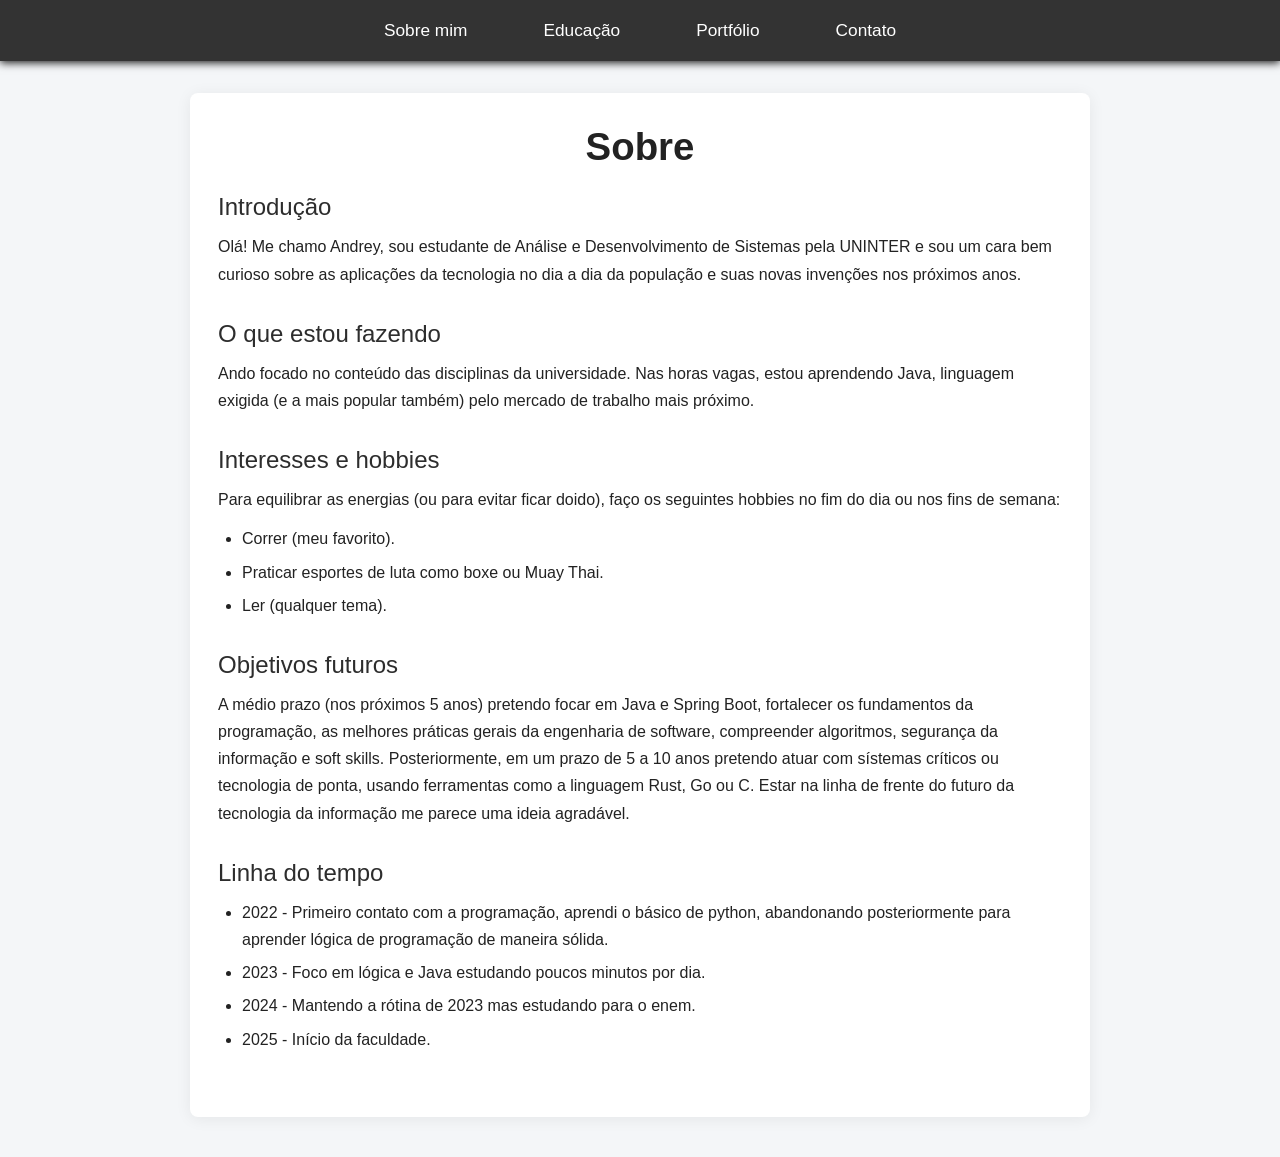
<file: index.html>
<!DOCTYPE html>
<html lang="pt-br">
<head>
    <meta charset="UTF-8">
    <meta name="viewport" content="width=device-width, initial-scale=1.0">
    <title>Sobre mim</title>
    <link rel="stylesheet" href="estilo.css">
</head>
<body>
    <!--Menu principal-->
    <nav>
        <ul>
            <li><a href="index.html">Sobre mim</a></li>
            <li><a href="formacao.html">Educação</a></li>
            <li><a href="portifolio.html">Portfólio</a></li>
            <li><a href="contato.html">Contato</a></li>
        </ul>
    </nav>
    
    <main>
        <h1>Sobre</h1>
        <!--Trecho que faz uma introdução básica-->
        <section>
            <h2>Introdução</h2>
            <p>
                Olá! Me chamo Andrey, sou estudante de Análise e Desenvolvimento de Sistemas pela UNINTER e sou um cara bem curioso sobre as aplicações da tecnologia no dia a dia da população e suas novas invenções nos próximos anos.
            </p>
        </section>


        <!--Trecho que trata da minha situação atual-->
        <section>
            <h2>O que estou fazendo</h2>
            <p>
                Ando focado no conteúdo das disciplinas da universidade. Nas horas vagas, estou aprendendo Java, linguagem exigida (e a mais popular também) pelo mercado de trabalho mais próximo.
            </p>
        </section>

        <!--Trecho que fala sobre meus hobbies-->
        <section>
            <h2>Interesses e hobbies</h2>
            <p>
                Para equilibrar as energias (ou para evitar ficar doido), faço os seguintes hobbies no fim do dia ou nos fins de semana:
            </p>
            <ul>
                <li>Correr (meu favorito).</li>
                <li>Praticar esportes de luta como boxe ou Muay Thai.</li>
                <li>Ler (qualquer tema).</li>
            </ul>
        </section>

        <!--Objetivos futuros-->
        <section>
            <h2>Objetivos futuros</h2>
            <p>
                A médio prazo (nos próximos 5 anos) pretendo focar em Java e Spring Boot, fortalecer os fundamentos da programação, as melhores práticas gerais da engenharia de software, compreender algoritmos, segurança da informação e soft skills. Posteriormente, em um prazo de 5 a 10 anos pretendo atuar com sístemas críticos ou tecnologia de ponta, usando ferramentas como a linguagem Rust, Go ou C. Estar na linha de frente do futuro da tecnologia da informação me parece uma ideia agradável.
            </p>
        </section>

        <!--Linha do tempo-->
        <section>
            <h2>Linha do tempo</h2>
            <ul>
                <li>2022 - Primeiro contato com a programação, aprendi o básico de python, abandonando posteriormente para aprender lógica de programação de maneira sólida.</li>
                <li>2023 - Foco em lógica e Java estudando poucos minutos por dia.</li>
                <li>2024 - Mantendo a rótina de 2023 mas estudando para o enem.</li>
                <li>2025 - Início da faculdade.</li>
            </ul>
        </section>
    </main>
</body>
</html>
</file>
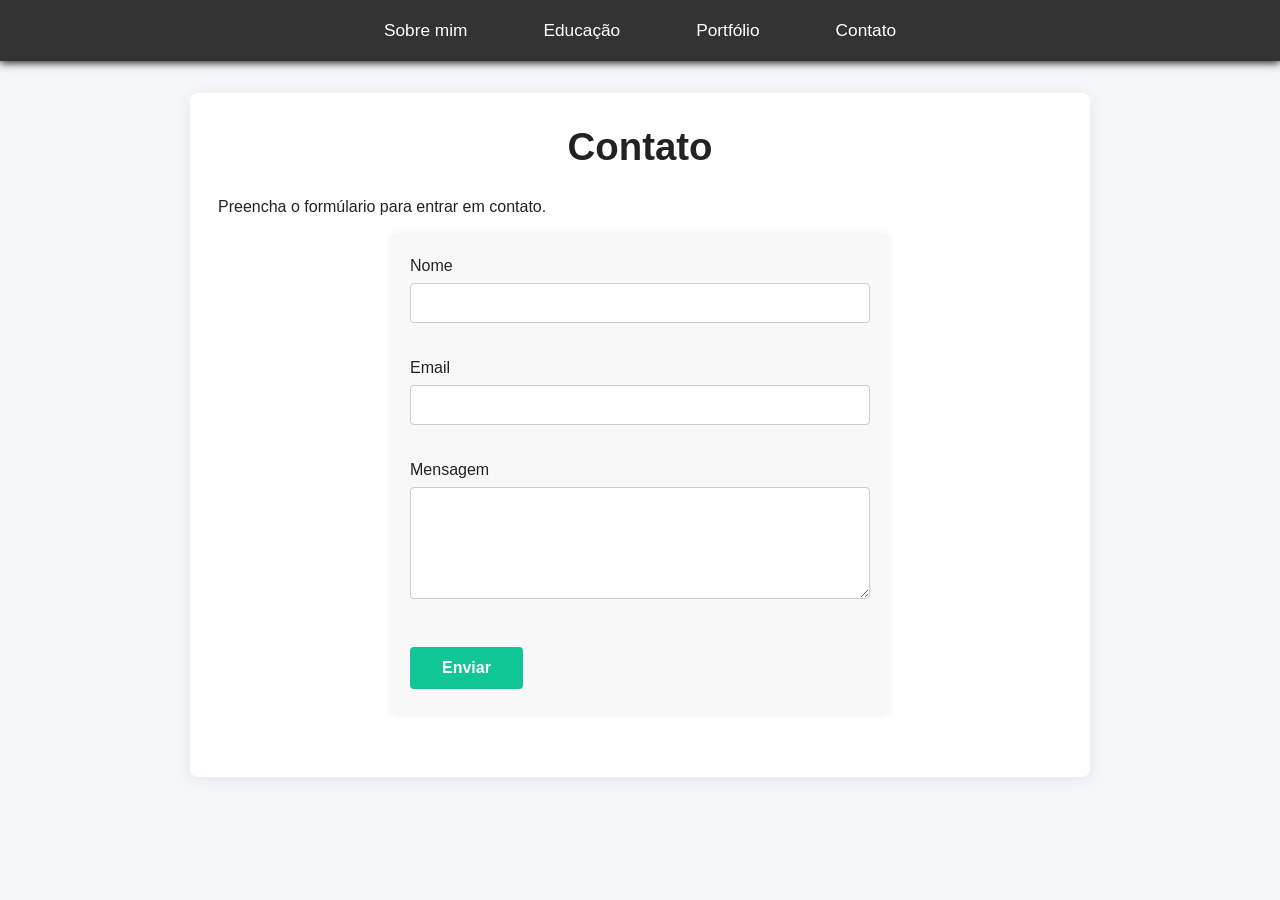
<file: contato.html>
<!DOCTYPE html>
<html lang="pt-br">
<head>
    <meta charset="UTF-8">
    <meta name="viewport" content="width=device-width, initial-scale=1.0">
    <title>Contato</title>
    <link rel="stylesheet" href="estilo.css">
</head>
<body>
    <!--Menu principal-->
    <nav>
        <ul>
            <li><a href="index.html">Sobre mim</a></li>
            <li><a href="formacao.html">Educação</a></li>
            <li><a href="portifolio.html">Portfólio</a></li>
            <li><a href="contato.html">Contato</a></li>
        </ul>
    </nav>

    <!--Estrutura do formúlario-->
    <main>
        <h1>Contato</h1>
        <p>Preencha o formúlario para entrar em contato.</p>
        <section>
            <!--Após preenchido envia uma mensagem para meu email pessoal.-->
            <form action="https://formsubmit.co/andreyofbbrasil@gmail.com" method="post">
                <label for="nome">Nome </label><br>
                <input type="text" name="nome" id="nome" required><br><br>
                <label for="email">Email </label><br>
                <input type="email" name="email" id="email" required> <br><br>
                <label for="mensagem">Mensagem </label><br>
                <textarea name="mensagem" id="mensagem" rows="5" required></textarea><br><br>
                <input id="botao" type="submit" value="Enviar">
            </form>
        </section>
    </main>
</body>
</html>
</file>
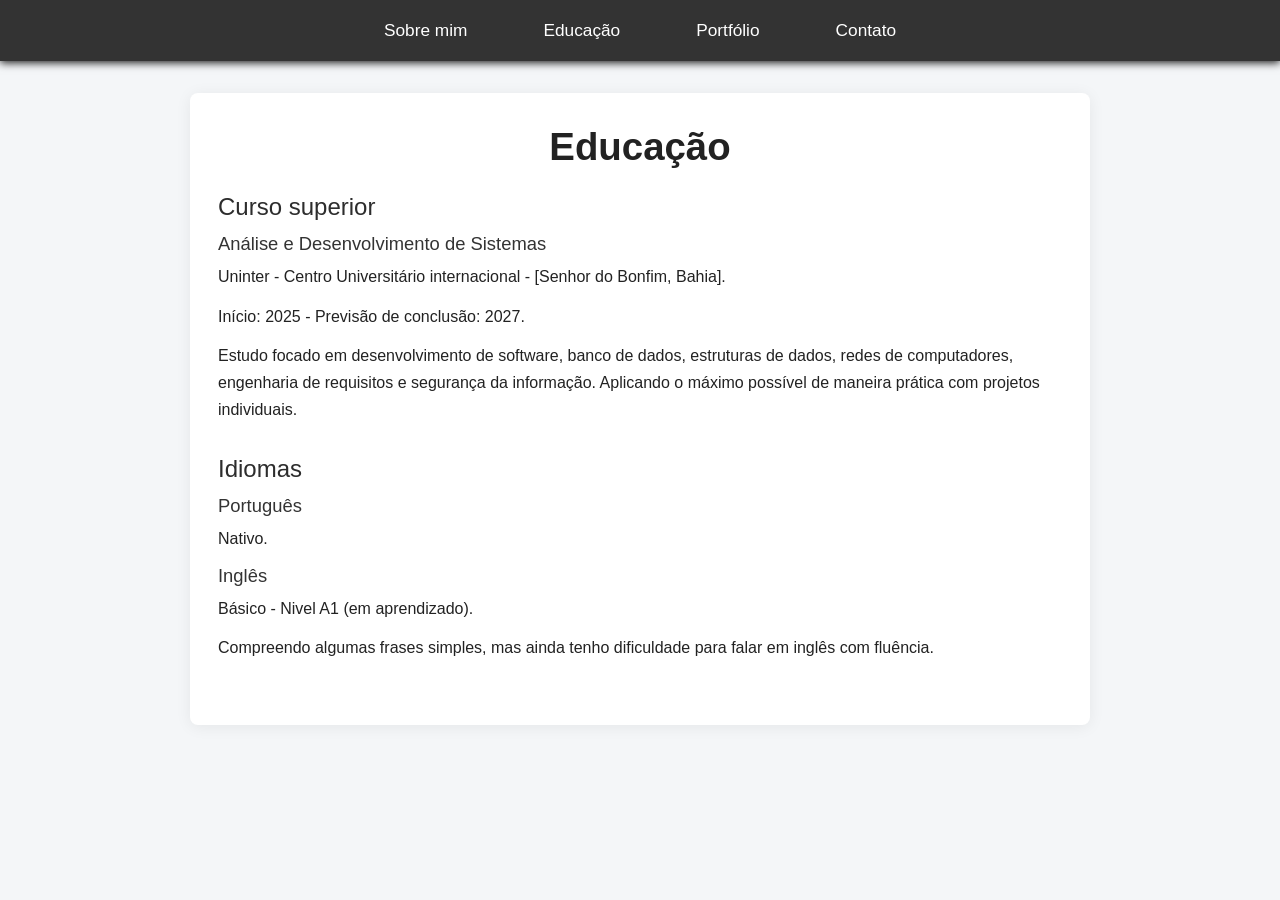
<file: formacao.html>
<!DOCTYPE html>
<html lang="pt-br">
<head>
    <meta charset="UTF-8">
    <meta name="viewport" content="width=device-width, initial-scale=1.0">
    <title>Educação</title>
    <link rel="stylesheet" href="estilo.css">
</head>
<body>
    <!--Menu principal-->
    <nav>
        <ul>
            <li><a href="index.html">Sobre mim</a></li>
            <li><a href="formacao.html">Educação</a></li>
            <li><a href="portifolio.html">Portfólio</a></li>
            <li><a href="contato.html">Contato</a></li>
        </ul>
    </nav>

    
    <main>
        <h1>Educação</h1>
        <!--Trecho de código que trata de escolaridade-->
        <section>
            <h2>Curso superior</h2>
            <h3>Análise e Desenvolvimento de Sistemas</h3>
            <p>Uninter - Centro Universitário internacional - [Senhor do Bonfim, Bahia].</p>
            <p>Início: 2025 - Previsão de conclusão: 2027.</p>
            <p>
                Estudo focado em desenvolvimento de software, banco de dados, estruturas de dados, redes de computadores, engenharia de requisitos e segurança da informação. Aplicando o máximo possível de maneira prática com projetos individuais.
            </p>
        </section>

        <!--Trecho de código que trata dos idiomas-->
        <section>
            <h2>Idiomas</h2>
            <h3>Português</h3>
            <p>Nativo.</p>
            <h3>Inglês</h3>
            <p>Básico - Nivel A1 (em aprendizado).</p>
            <p>
                Compreendo algumas frases simples, mas ainda tenho dificuldade para falar em inglês com fluência.
            </p>
        </section>
    </main>
</body>
</html>
</file>
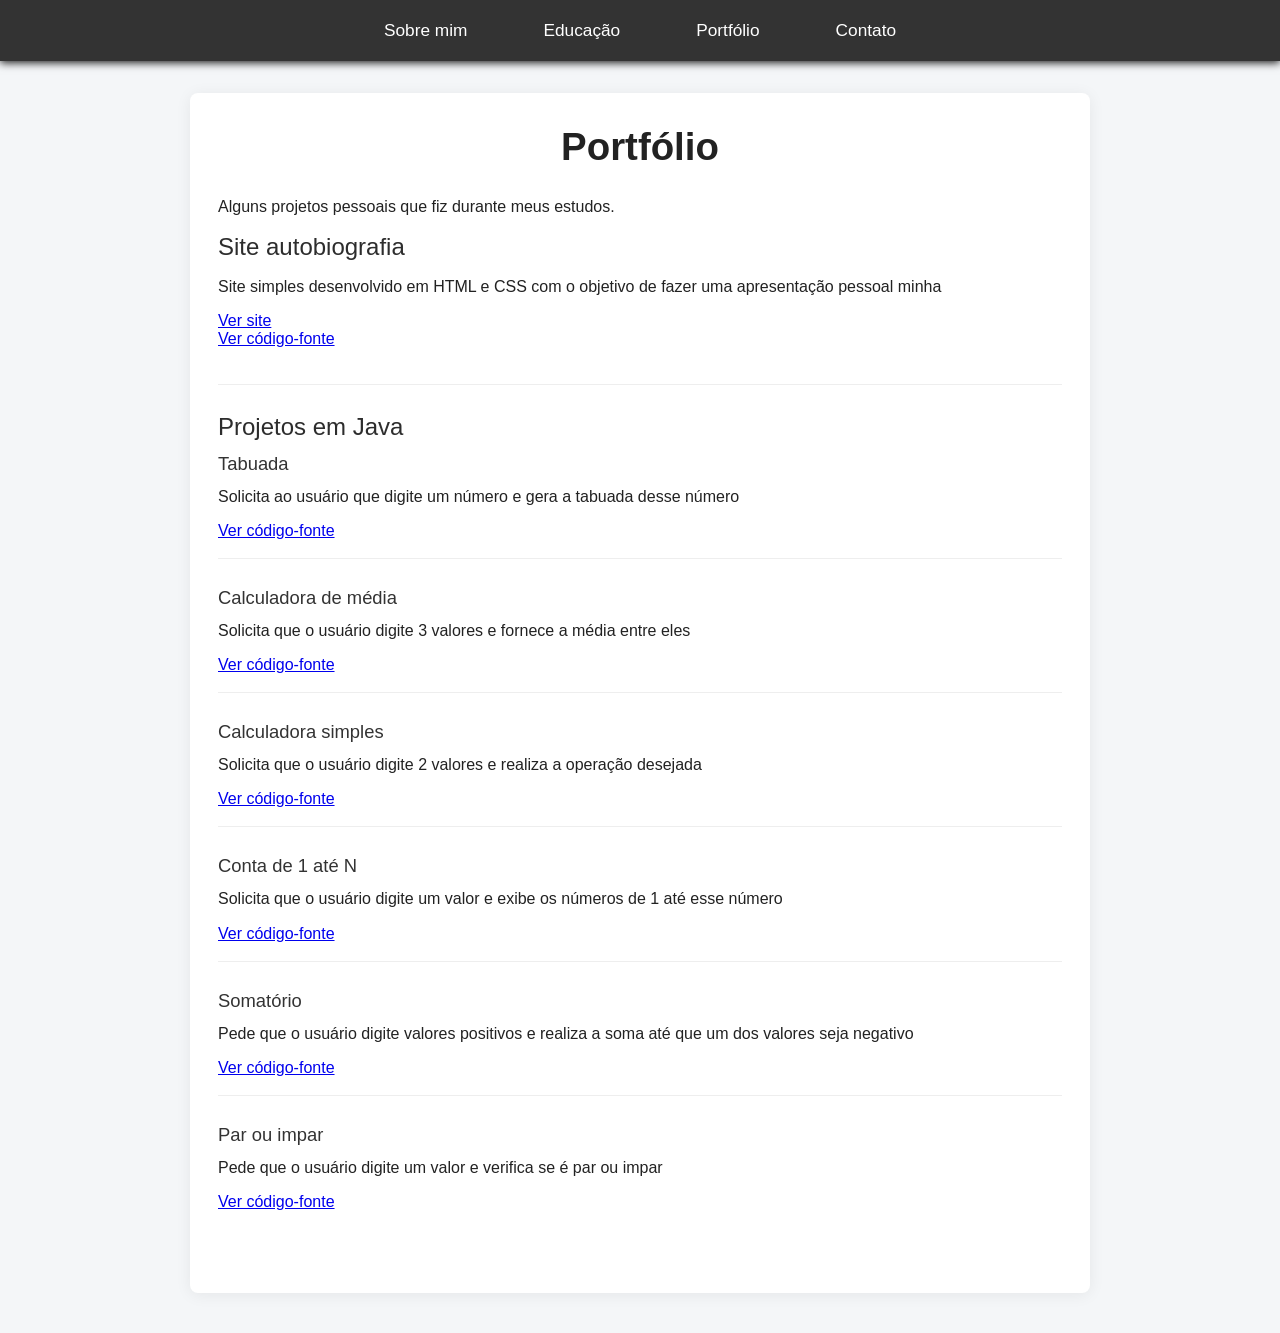
<file: portifolio.html>
<!DOCTYPE html>
<html lang="pt-br">
<head>
    <meta charset="UTF-8">
    <meta name="viewport" content="width=device-width, initial-scale=1.0">
    <title>Portfólio</title>
    <link rel="stylesheet" href="estilo.css">
</head>
<body>
    <!--Menu principal-->
    <nav>
        <ul>
            <li><a href="index.html">Sobre mim</a></li>
            <li><a href="formacao.html">Educação</a></li>
            <li><a href="portifolio.html">Portfólio</a></li>
            <li><a href="contato.html">Contato</a></li>
        </ul>
    </nav>

    <!--Detalhamento-->
    <main>
        <h1>Portfólio</h1>
        <section>
            <p>Alguns projetos pessoais que fiz durante meus estudos.</p>
        
            <!--Projetos feitos em HTML, CSS e Javascript-->
            <article>
                <h2>Site autobiografia</h2>
                <p>Site simples desenvolvido em HTML e CSS com o objetivo de fazer uma apresentação pessoal minha</p>
                <a href="https://andrey479.github.io/repositorio/autobiografia/index.html" target="_blank">Ver site</a><br>
                <a href="https://github.com/Andrey479/repositorio/blob/master/autobiografia/index.html" target="_blank">Ver código-fonte</a>
                <br><br>
            </article>

            <!--Trecho de código que representa os programas feitos em java-->
            <h2>Projetos em Java</h2>
            <article>
                <h3>Tabuada</h3>
                <p>Solicita ao usuário que digite um número e gera a tabuada desse número</p>
                <a href="https://github.com/Andrey479/java/blob/master/projetos/Basicos/src/Tabuada.java" target="_blank">Ver código-fonte</a>
            </article>
        
            <article>
                <h3>Calculadora de média</h3>
                <p>Solicita que o usuário digite 3 valores e fornece a média entre eles</p>
                <a href="https://github.com/Andrey479/java/blob/master/projetos/Basicos/src/CalculadoraDeMedia.java" target="_blank">Ver código-fonte</a>
            </article>
        
            <article>
                <h3>Calculadora simples</h3>
                <p>Solicita que o usuário digite 2 valores e realiza a operação desejada</p>
                <a href="https://github.com/Andrey479/java/blob/master/projetos/Basicos/src/CalculadoraSimples.java" target="_blank">Ver código-fonte</a>
            </article>

            <article>
                <h3>Conta de 1 até N</h3>
                <p>Solicita que o usuário digite um valor e exibe os números de 1 até esse número</p>
                <a href="https://github.com/Andrey479/java/blob/master/projetos/Basicos/src/Contador.java" target="_blank">Ver código-fonte</a>
            </article>
        
            <article>
                <h3>Somatório</h3>
                <p>Pede que o usuário digite valores positivos e realiza a soma até que um dos valores seja negativo</p>
                <a href="https://github.com/Andrey479/java/blob/master/projetos/Basicos/src/SomaNumerosPositivoos.java" target="_blank">Ver código-fonte</a>
            </article>
        
            <article>
                <h3>Par ou impar</h3>
                <p>Pede que o usuário digite um valor e verifica se é par ou impar</p>
                <a href="https://github.com/Andrey479/java/blob/master/projetos/Basicos/src/VerificaParouImpar.java" target="_blank">Ver código-fonte</a>
            </article>
        </section>
    </main>
</body>
</html>
</file>
<file: estilo.css>
/*Formatações gerais*/
* {
    font-family: 'Segoe UI', Arial, Helvetica, sans-serif;
    margin: 0;
    padding: 0;
    box-sizing: border-box;
}

/*Fundo geral*/
body{
    background: #f4f6f8;
    color: #222;
    min-height: 100vh;
}


/*barra de navegação*/
nav {
    background: #333;
    box-shadow: 0 2px 8px;
    margin-bottom: 32px;
}

nav ul {
    list-style-type:none;
    margin: 0;
    padding: 0;
    display: flex;
    justify-content: center;
    align-items: center;
}
nav li {
    margin: 0 18px;
}
nav li a {
    color: #fff;
    padding: 16px 20px;
    text-decoration: none;
    display: block;
    font-size: 1.08em;
    border-radius: 3px;
    transition: background 0.2s, color 0.2s;
}
nav li a:hover, nav li.active a {
    background: #10c694;
    color: #fff;
}


/*Titulo*/
h1{
    font-size: 2.4em;
    font-weight: 600;
    margin-bottom: 24px;
    text-align: center;
    color: #222;
}


/*Conteudo*/
main {
    max-width: 900px;
    margin: 0 auto 40px auto;
    background: #fff;
    border-radius: 8px;
    box-shadow: 0 2px 16px #0001;
    padding: 32px 28px;
}


section {
    margin-bottom: 32px;
}

article{
    margin-bottom: 28px;
    padding-bottom: 18px;
    border-bottom: 1px solid #eee;
}
article:last-child{
    border-bottom: none;
}
h2 {
    font-size: 1.5em;
    color: #2d2d2d;
    margin-bottom: 12px;
    font-weight: 500;
}
h3 {
    font-size: 1.15em;
    color: #333;
    margin-bottom: 8px;
    font-weight: 500;
}
p, ul, ol {
    font-size: 1em;
    line-height: 1.7;
    margin-bottom: 12px;
}
ul, ol {
    padding-left: 24px;
}
li {
    margin-bottom: 6px;
}


/*Página de contato*/
form{
    max-width: 500px;
    margin: 0 auto;
    background: #f8f8f8;
    padding: 24px 20px;
    border-radius: 6px;
    box-shadow: 0 2px 8px #0001;
}
label {
    font-weight: 500;
    color: #222;
}
input[type="text"], input[type="email"], textarea {
    width: 100%;
    padding: 10px 12px;
    margin: 8px 0 18px 0;
    border: 1px solid #ccc;
    border-radius: 4px;
    font-size: 1em;
    background: #fff;
    transition: border 0.2s;
}
#botao, input[type="submit"] {
    background: #10c694;
    color:#fff ;
    border: none;
    border-radius: 4px;
    padding: 12px 32px;
    font-size: 1em;
    font-weight: bold;
    cursor: pointer;
    transition: 0 2px 8px #0001;
    margin-top: 8px;
}

#botao:hover, input[type="submit"]:hover {
    background: #0eac7a;
    box-shadow: 0 4px 12px #0002;
}

/*Responsividade*/
@media (max-width: 700px) {
    main {padding: 16px 6px;}
    nav ul {flex-direction: column;}
    nav li {margin: 8px 0;}
}
</file>
